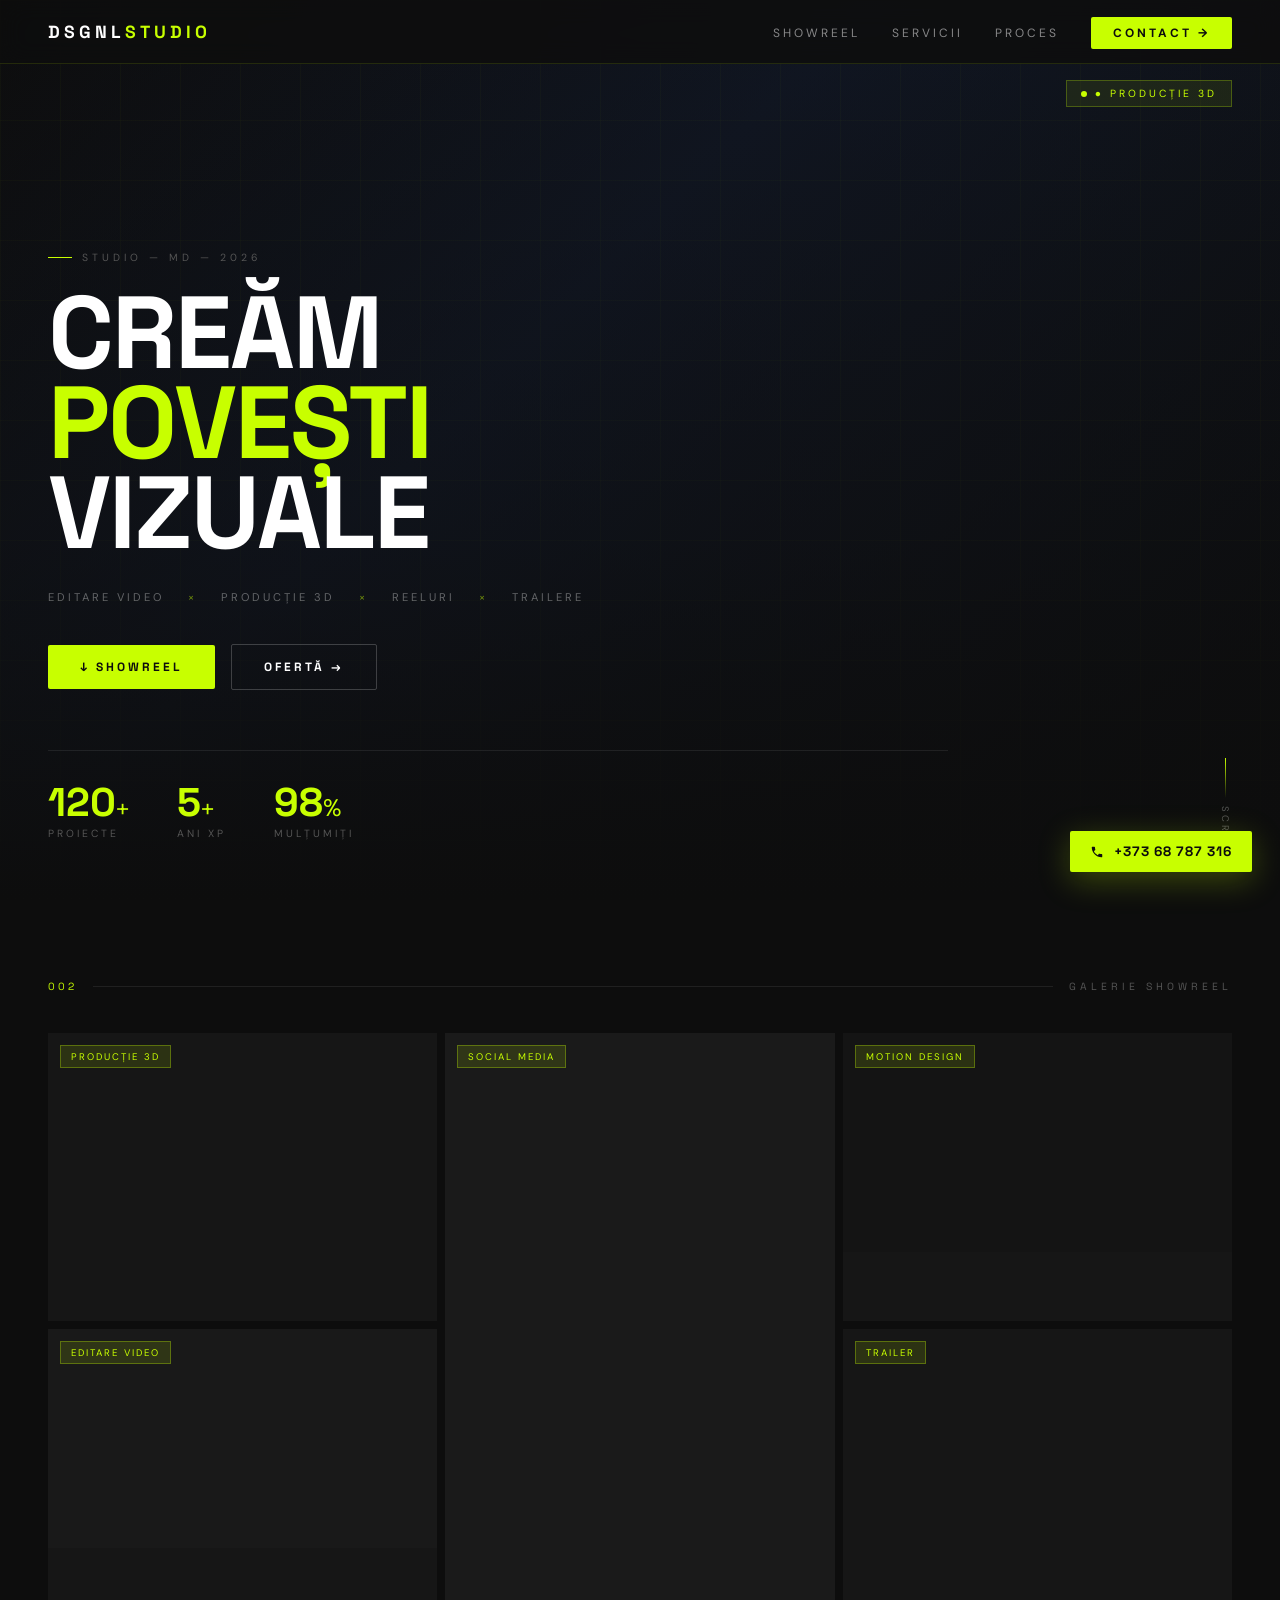
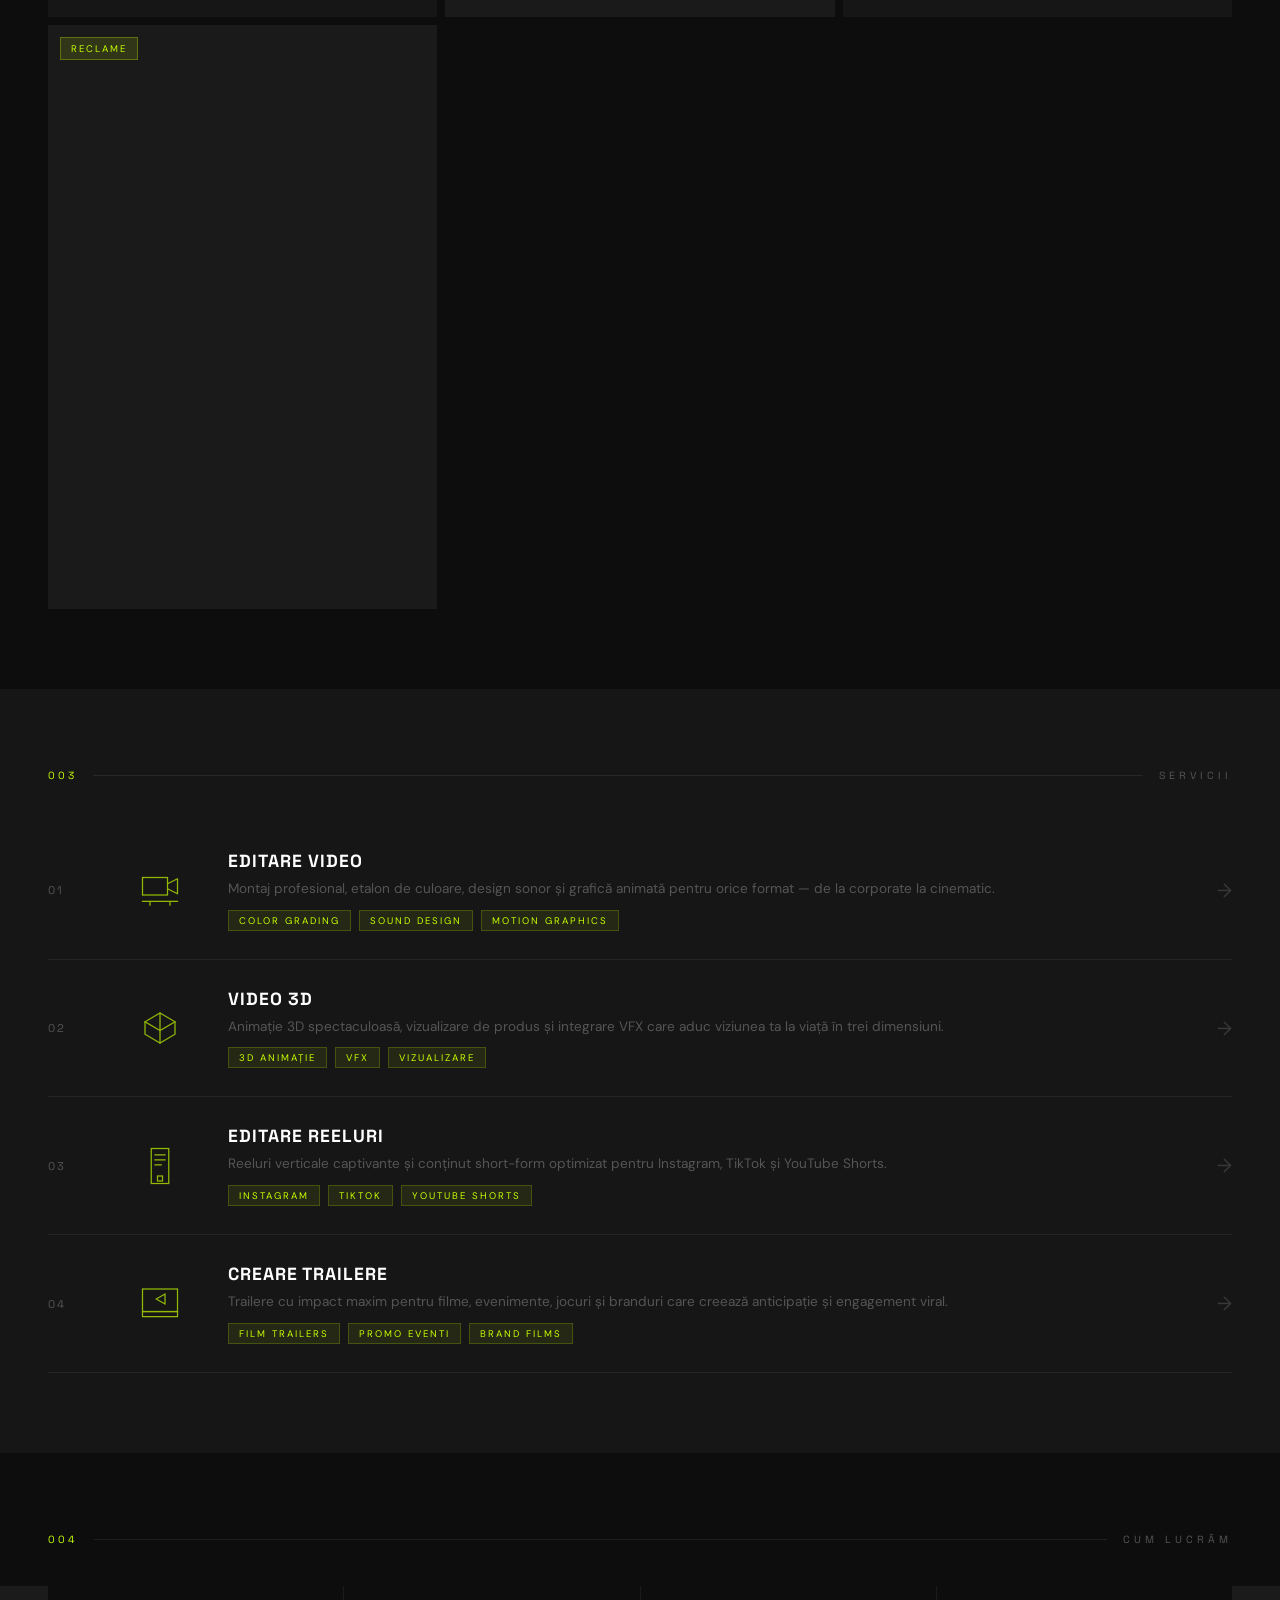
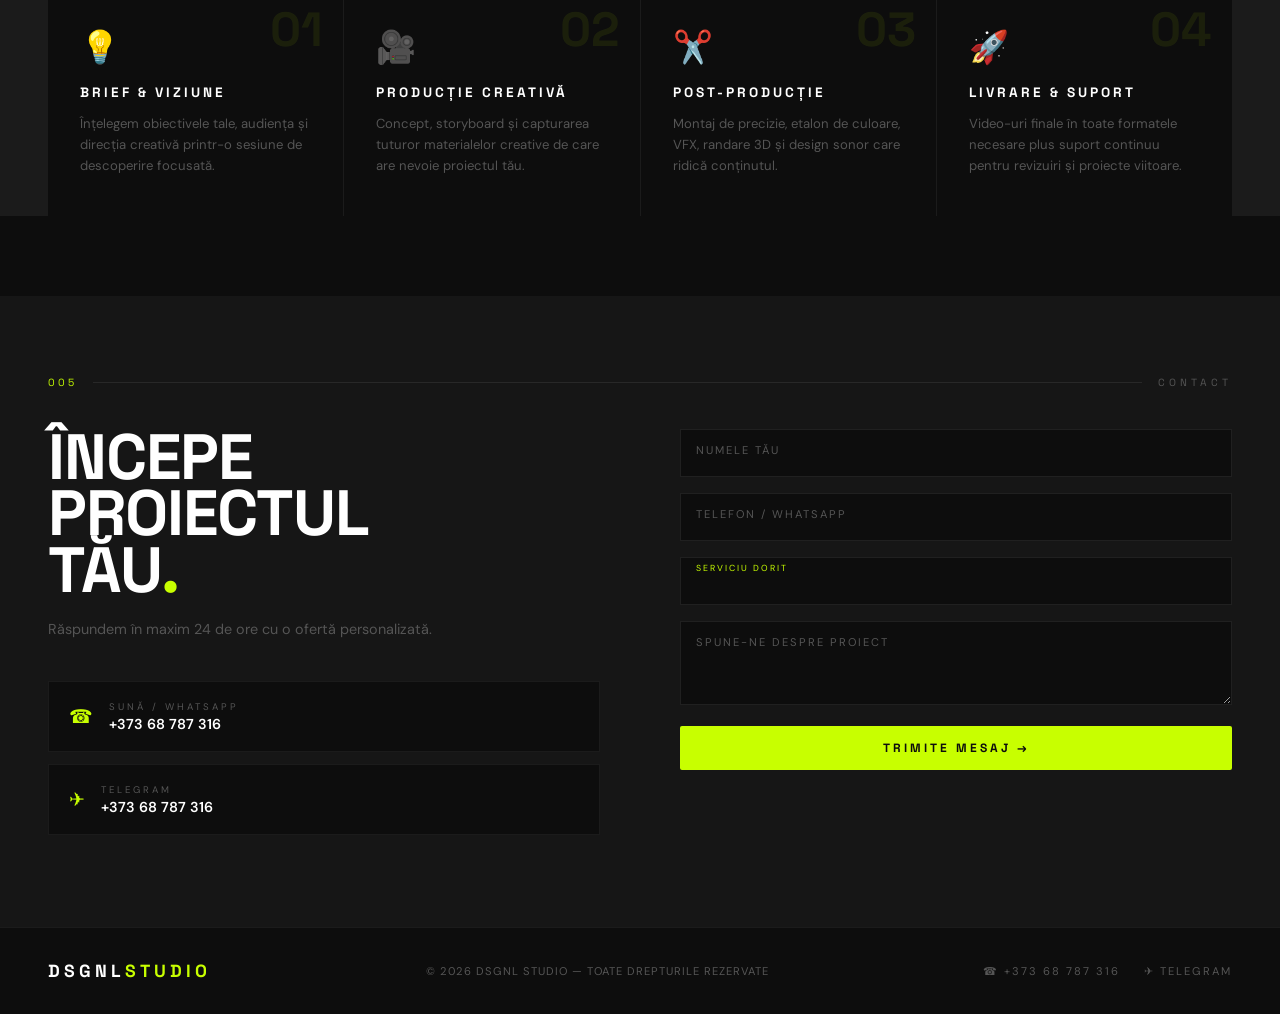
<file: .superpowers/brainstorm/830-1775077921/content/sections-preview.html>
<!DOCTYPE html>
<html lang="ro">
<head>
<meta charset="UTF-8"/>
<meta name="viewport" content="width=device-width, initial-scale=1.0"/>
<title>DSGNL Studio — Design Preview</title>
<link href="https://fonts.googleapis.com/css2?family=Space+Grotesk:wght@300;400;500;600;700;800;900&family=DM+Sans:opsz,wght@9..40,300;9..40,400;9..40,500;9..40,600;9..40,700&display=swap" rel="stylesheet"/>
<style>
*,*::before,*::after{margin:0;padding:0;box-sizing:border-box;}
body{background:#0d0d0d;color:#fff;font-family:'DM Sans',sans-serif;overflow-x:hidden;}
:root{
  --bg:#0d0d0d;
  --surface:#161616;
  --surface2:#1f1f1f;
  --accent:#c8ff00;
  --wht:#ffffff;
  --mut:#555555;
  --head:'Space Grotesk',sans-serif;
}

/* ── NAV ── */
nav{
  position:fixed;top:0;left:0;right:0;z-index:1000;
  height:64px;
  background:rgba(13,13,13,0.85);
  backdrop-filter:blur(12px);
  border-bottom:1px solid rgba(200,255,0,0.12);
  display:flex;align-items:center;
  padding:0 48px;
  gap:40px;
}
.n-logo{font-family:var(--head);font-size:1.1rem;font-weight:900;color:#fff;letter-spacing:4px;text-decoration:none;}
.n-logo span{color:var(--accent);}
.n-links{display:flex;gap:32px;margin-left:auto;align-items:center;list-style:none;}
.n-links a{font-size:0.75rem;letter-spacing:3px;color:rgba(255,255,255,0.5);text-decoration:none;text-transform:uppercase;transition:color 0.2s;}
.n-links a:hover{color:#fff;}
.n-cta{padding:8px 22px;background:var(--accent);color:#0d0d0d!important;font-weight:700;border-radius:2px;}

/* ── HERO ── */
#hero{
  min-height:100vh;position:relative;display:flex;flex-direction:column;justify-content:flex-end;
  padding:0 48px 60px;
}
.h-bg{
  position:absolute;inset:0;background:#111;
  display:flex;align-items:center;justify-content:center;
}
.h-bg-inner{
  position:absolute;inset:0;
  background:linear-gradient(135deg,#0d0d0d 0%,#111827 40%,#0d0d0d 100%);
}
.h-bg-grid{
  position:absolute;inset:0;
  background-image:linear-gradient(rgba(200,255,0,0.03) 1px,transparent 1px),linear-gradient(90deg,rgba(200,255,0,0.03) 1px,transparent 1px);
  background-size:60px 60px;
}
.h-bg-overlay{
  position:absolute;inset:0;
  background:linear-gradient(to top,rgba(13,13,13,1) 0%,rgba(13,13,13,0.5) 40%,rgba(13,13,13,0.2) 100%);
}
.h-video-label{
  position:absolute;top:80px;right:48px;
  display:flex;align-items:center;gap:8px;
  background:rgba(200,255,0,0.08);
  border:1px solid rgba(200,255,0,0.25);
  color:var(--accent);font-size:0.65rem;letter-spacing:3px;padding:6px 14px;
}
.h-video-label::before{content:'';width:6px;height:6px;background:var(--accent);border-radius:50%;animation:pulse 1.5s infinite;}
@keyframes pulse{0%,100%{opacity:1;}50%{opacity:0.3;}}

.h-content{position:relative;z-index:2;max-width:900px;}
.h-tag{
  display:inline-flex;align-items:center;gap:10px;
  font-size:0.65rem;color:var(--mut);letter-spacing:4px;text-transform:uppercase;
  margin-bottom:24px;
}
.h-tag::before{content:'';width:24px;height:1px;background:var(--accent);}
h1{
  font-family:var(--head);font-size:clamp(3.5rem,8vw,7rem);
  font-weight:900;line-height:0.88;letter-spacing:-2px;
  margin-bottom:32px;
}
h1 .acc{color:var(--accent);}
.h-ticker{
  display:flex;gap:24px;align-items:center;
  font-size:0.7rem;letter-spacing:3px;color:rgba(255,255,255,0.35);
  margin-bottom:40px;text-transform:uppercase;
}
.h-ticker span.sep{color:var(--accent);opacity:0.5;}
.h-actions{display:flex;gap:16px;align-items:center;margin-bottom:60px;}
.btn-primary{
  padding:14px 32px;background:var(--accent);color:#0d0d0d;
  font-family:var(--head);font-size:0.75rem;font-weight:700;letter-spacing:3px;text-transform:uppercase;
  border:none;cursor:pointer;border-radius:2px;text-decoration:none;
  transition:opacity 0.2s,transform 0.2s;
}
.btn-primary:hover{opacity:0.85;transform:translateY(-1px);}
.btn-ghost{
  padding:14px 32px;background:transparent;color:#fff;
  font-family:var(--head);font-size:0.75rem;font-weight:700;letter-spacing:3px;text-transform:uppercase;
  border:1px solid rgba(255,255,255,0.2);cursor:pointer;border-radius:2px;text-decoration:none;
  transition:border-color 0.2s,color 0.2s;
}
.btn-ghost:hover{border-color:var(--accent);color:var(--accent);}

.h-stats{display:flex;gap:48px;padding-top:32px;border-top:1px solid rgba(255,255,255,0.08);}
.hst-item{}
.hst-n{font-family:var(--head);font-size:2.5rem;font-weight:900;color:var(--accent);line-height:1;}
.hst-u{font-size:1.5rem;color:var(--accent);}
.hst-l{font-size:0.65rem;letter-spacing:3px;color:var(--mut);text-transform:uppercase;margin-top:4px;}

.h-scroll{
  position:absolute;bottom:40px;right:48px;z-index:2;
  display:flex;flex-direction:column;align-items:center;gap:8px;
}
.h-scroll-line{width:1px;height:40px;background:linear-gradient(to bottom,var(--accent),transparent);}
.h-scroll-txt{font-size:0.6rem;letter-spacing:3px;color:var(--mut);writing-mode:vertical-lr;text-transform:uppercase;}

/* ── SECTION LABEL ── */
.sec-label{
  display:flex;align-items:center;gap:16px;
  padding:80px 48px 40px;
}
.s-num{font-family:var(--head);font-size:0.65rem;color:var(--accent);letter-spacing:3px;}
.s-line{flex:1;height:1px;background:rgba(255,255,255,0.08);}
.s-name{font-family:var(--head);font-size:0.65rem;letter-spacing:4px;color:var(--mut);text-transform:uppercase;}

/* ── GALLERY ── */
#gallery{background:var(--bg);padding-bottom:80px;}
.g-cols{
  max-width:100%;padding:0 48px;
  display:grid;
  grid-template-columns:repeat(3,1fr);
  gap:8px;
}
.gi{position:relative;cursor:pointer;overflow:hidden;background:var(--surface);}
.gi.portrait{grid-row:span 2;}
.gi-media{position:relative;padding-top:56.25%;overflow:hidden;}
.gi.portrait .gi-media{padding-top:150%;}
.gi.square .gi-media{padding-top:100%;}
.gi-media video,.gi-media img{position:absolute;top:0;left:0;width:100%;height:100%;object-fit:cover;transition:transform 0.5s ease,filter 0.4s;}
.gi:hover .gi-media video,.gi:hover .gi-media img{transform:scale(1.04);filter:brightness(0.7);}
.gi-ov{
  position:absolute;inset:0;display:flex;flex-direction:column;justify-content:flex-end;padding:16px;
  background:linear-gradient(to top,rgba(13,13,13,0.8) 0%,transparent 60%);
  opacity:0;transition:opacity 0.3s;
}
.gi:hover .gi-ov{opacity:1;}
.gi-type{font-size:0.6rem;letter-spacing:3px;color:var(--accent);text-transform:uppercase;margin-bottom:4px;}
.gi-label{font-family:var(--head);font-size:0.9rem;font-weight:700;color:#fff;}
.gi-play{
  position:absolute;top:50%;left:50%;transform:translate(-50%,-50%);
  width:44px;height:44px;border:2px solid rgba(200,255,0,0.5);border-radius:50%;
  display:flex;align-items:center;justify-content:center;
  opacity:0;transition:opacity 0.3s,background 0.3s;
}
.gi:hover .gi-play{opacity:1;background:rgba(200,255,0,0.1);}
.gi-play::after{content:'';width:0;height:0;border-top:9px solid transparent;border-bottom:9px solid transparent;border-left:15px solid var(--accent);margin-left:4px;}
.mlabel{
  position:absolute;top:12px;left:12px;z-index:2;
  background:rgba(200,255,0,0.12);border:1px solid rgba(200,255,0,0.3);
  color:var(--accent);font-size:0.6rem;letter-spacing:2px;padding:4px 10px;
  text-transform:uppercase;
}

/* ── SERVICES ── */
#services{background:var(--surface);padding-bottom:80px;}
.svc-list{padding:0 48px;display:flex;flex-direction:column;gap:0;}
.svc-row{
  display:grid;grid-template-columns:60px 56px 1fr auto;
  align-items:center;gap:32px;
  padding:28px 0;
  border-bottom:1px solid rgba(255,255,255,0.06);
  transition:background 0.2s;
  cursor:pointer;
}
.svc-row:hover{background:rgba(200,255,0,0.03);margin:0 -48px;padding:28px 48px;}
.sr-n{font-family:'Space Grotesk',sans-serif;font-size:0.7rem;color:var(--mut);letter-spacing:2px;}
.sr-ico{width:40px;height:40px;color:var(--accent);opacity:0.7;}
.sr-ico svg{width:100%;height:100%;}
.sr-body h3{font-family:'Space Grotesk',sans-serif;font-size:1.1rem;font-weight:700;color:#fff;letter-spacing:1px;margin-bottom:6px;}
.sr-body p{font-size:0.85rem;color:var(--mut);line-height:1.6;margin-bottom:10px;}
.sr-tags{display:flex;gap:8px;flex-wrap:wrap;}
.sr-tags span{font-size:0.6rem;letter-spacing:2px;color:var(--accent);background:rgba(200,255,0,0.08);border:1px solid rgba(200,255,0,0.2);padding:3px 10px;}
.sr-arr{font-size:1.2rem;color:rgba(255,255,255,0.15);transition:color 0.2s,transform 0.2s;}
.svc-row:hover .sr-arr{color:var(--accent);transform:translateX(4px);}

/* ── PROCESS ── */
#process{background:var(--bg);padding-bottom:80px;}
.proc-grid{
  display:grid;grid-template-columns:repeat(4,1fr);gap:1px;
  padding:0 48px;background:rgba(255,255,255,0.06);
}
.pc{
  background:var(--bg);padding:40px 32px;position:relative;
  transition:background 0.3s;
}
.pc:hover{background:var(--surface);}
.pc-n{
  font-family:'Space Grotesk',sans-serif;font-size:3rem;font-weight:900;
  color:rgba(200,255,0,0.08);position:absolute;top:20px;right:20px;
  line-height:1;
}
.pc-ico{font-size:2rem;display:block;margin-bottom:16px;}
.pc h4{font-family:'Space Grotesk',sans-serif;font-size:0.85rem;font-weight:700;letter-spacing:3px;color:#fff;margin-bottom:12px;}
.pc p{font-size:0.82rem;color:var(--mut);line-height:1.6;}
.pc-accent{position:absolute;top:0;left:0;width:2px;height:0;background:var(--accent);transition:height 0.3s;}
.pc:hover .pc-accent{height:100%;}

/* ── CONTACT ── */
#contact{background:var(--surface);padding-bottom:80px;}
.ct-wrap{display:grid;grid-template-columns:1fr 1fr;gap:80px;padding:0 48px;}
.ct-big{font-family:'Space Grotesk',sans-serif;font-size:clamp(2.5rem,5vw,4.5rem);font-weight:900;line-height:0.88;letter-spacing:-1px;margin-bottom:20px;}
.ct-dot{color:var(--accent);}
.ct-sub{font-size:0.9rem;color:var(--mut);margin-bottom:40px;line-height:1.6;}
.ct-link{
  display:flex;align-items:center;gap:16px;padding:18px 20px;
  background:var(--bg);border:1px solid rgba(255,255,255,0.06);
  margin-bottom:12px;text-decoration:none;color:#fff;
  transition:border-color 0.2s,background 0.2s;
}
.ct-link:hover{border-color:rgba(200,255,0,0.3);background:rgba(200,255,0,0.04);}
.ctl-ico{font-size:1.2rem;color:var(--accent);}
.ctl-l{display:block;font-size:0.6rem;letter-spacing:3px;color:var(--mut);text-transform:uppercase;}
.ctl-v{display:block;font-size:0.9rem;font-weight:600;margin-top:2px;}

/* Form */
.fg{position:relative;margin-bottom:16px;}
.fi{
  width:100%;padding:16px 16px 12px;
  background:var(--bg);border:1px solid rgba(255,255,255,0.08);
  color:#fff;font-family:'DM Sans',sans-serif;font-size:0.9rem;
  transition:border-color 0.2s;outline:none;
}
.fi:focus{border-color:var(--accent);}
.fl{
  position:absolute;top:14px;left:16px;
  font-size:0.7rem;letter-spacing:2px;color:var(--mut);text-transform:uppercase;
  pointer-events:none;transition:all 0.2s;
}
.fi:focus~.fl,.fi:not(:placeholder-shown)~.fl{top:5px;font-size:0.55rem;color:var(--accent);}

/* ── FOOTER ── */
footer{
  background:var(--bg);border-top:1px solid rgba(255,255,255,0.06);
  padding:32px 48px;
  display:flex;align-items:center;justify-content:space-between;
}
.foot-copy{font-size:0.7rem;color:var(--mut);letter-spacing:1px;}
.foot-r{display:flex;gap:24px;}
.foot-r a{font-size:0.7rem;color:var(--mut);letter-spacing:2px;text-decoration:none;text-transform:uppercase;transition:color 0.2s;}
.foot-r a:hover{color:var(--accent);}

/* ── FLOATING PHONE ── */
.fp{
  position:fixed;bottom:28px;right:28px;z-index:5000;
  display:flex;align-items:center;gap:10px;
  padding:12px 20px;
  background:var(--accent);color:#0d0d0d;
  font-family:'Space Grotesk',sans-serif;font-weight:700;font-size:0.85rem;letter-spacing:1px;
  border-radius:2px;text-decoration:none;
  box-shadow:0 8px 32px rgba(200,255,0,0.25);
  transition:transform 0.2s,box-shadow 0.2s;
}
.fp:hover{transform:translateY(-2px);box-shadow:0 12px 40px rgba(200,255,0,0.35);}
</style>
</head>
<body>

<!-- NAV -->
<nav>
  <a href="#" class="n-logo">DSGNL<span>STUDIO</span></a>
  <ul class="n-links">
    <li><a href="#">SHOWREEL</a></li>
    <li><a href="#">SERVICII</a></li>
    <li><a href="#">PROCES</a></li>
    <li><a href="#" class="n-cta">CONTACT →</a></li>
  </ul>
</nav>

<!-- HERO -->
<section id="hero">
  <div class="h-bg">
    <div class="h-bg-inner"></div>
    <div class="h-bg-grid"></div>
    <div class="h-bg-overlay"></div>
  </div>
  <div class="h-video-label">● PRODUCȚIE 3D</div>
  <div class="h-content">
    <div class="h-tag">STUDIO — MD — 2026</div>
    <h1>CREĂM<br/><span class="acc">POVEȘTI</span><br/>VIZUALE</h1>
    <div class="h-ticker">
      <span>EDITARE VIDEO</span><span class="sep">×</span>
      <span>PRODUCȚIE 3D</span><span class="sep">×</span>
      <span>REELURI</span><span class="sep">×</span>
      <span>TRAILERE</span>
    </div>
    <div class="h-actions">
      <a href="#" class="btn-primary">↓ SHOWREEL</a>
      <a href="#" class="btn-ghost">OFERTĂ →</a>
    </div>
    <div class="h-stats">
      <div class="hst-item">
        <div><span class="hst-n">120</span><span class="hst-u">+</span></div>
        <div class="hst-l">PROIECTE</div>
      </div>
      <div class="hst-item">
        <div><span class="hst-n">5</span><span class="hst-u">+</span></div>
        <div class="hst-l">ANI XP</div>
      </div>
      <div class="hst-item">
        <div><span class="hst-n">98</span><span class="hst-u">%</span></div>
        <div class="hst-l">MULȚUMIȚI</div>
      </div>
    </div>
  </div>
  <div class="h-scroll">
    <div class="h-scroll-line"></div>
    <div class="h-scroll-txt">scroll</div>
  </div>
</section>

<!-- GALLERY -->
<section id="gallery">
  <div class="sec-label">
    <span class="s-num">002</span>
    <span class="s-line"></span>
    <span class="s-name">GALERIE SHOWREEL</span>
  </div>
  <div class="g-cols">
    <div class="gi landscape">
      <div class="gi-media" style="padding-top:56.25%;background:#161616;"></div>
      <div class="mlabel">PRODUCȚIE 3D</div>
      <div class="gi-play"></div>
      <div class="gi-ov"><div class="gi-type">PRODUCȚIE 3D</div><div class="gi-label">Robot AI</div></div>
    </div>
    <div class="gi portrait">
      <div class="gi-media" style="padding-top:150%;background:#1a1a1a;"></div>
      <div class="mlabel">SOCIAL MEDIA</div>
      <div class="gi-play"></div>
      <div class="gi-ov"><div class="gi-type">SOCIAL MEDIA</div><div class="gi-label">Tourists Reel</div></div>
    </div>
    <div class="gi landscape">
      <div class="gi-media" style="padding-top:56.25%;background:#141414;"></div>
      <div class="mlabel">MOTION DESIGN</div>
      <div class="gi-play"></div>
      <div class="gi-ov"><div class="gi-type">MOTION DESIGN</div><div class="gi-label">Christmas Ball</div></div>
    </div>
    <div class="gi landscape">
      <div class="gi-media" style="padding-top:56.25%;background:#191919;"></div>
      <div class="mlabel">EDITARE VIDEO</div>
      <div class="gi-play"></div>
      <div class="gi-ov"><div class="gi-type">EDITARE VIDEO</div><div class="gi-label">Luggage Campaign</div></div>
    </div>
    <div class="gi landscape">
      <div class="gi-media" style="padding-top:56.25%;background:#161616;"></div>
      <div class="mlabel">TRAILER</div>
      <div class="gi-play"></div>
      <div class="gi-ov"><div class="gi-type">TRAILER</div><div class="gi-label">Fly Mobas</div></div>
    </div>
    <div class="gi portrait">
      <div class="gi-media" style="padding-top:150%;background:#1a1a1a;"></div>
      <div class="mlabel">RECLAME</div>
      <div class="gi-play"></div>
      <div class="gi-ov"><div class="gi-type">RECLAME</div><div class="gi-label">Amazon Ads</div></div>
    </div>
  </div>
</section>

<!-- SERVICES -->
<section id="services">
  <div class="sec-label">
    <span class="s-num">003</span>
    <span class="s-line"></span>
    <span class="s-name">SERVICII</span>
  </div>
  <div class="svc-list">
    <div class="svc-row">
      <span class="sr-n">01</span>
      <div class="sr-ico"><svg viewBox="0 0 64 64" fill="none"><rect x="4" y="12" width="40" height="28" rx="0" stroke="currentColor" stroke-width="2"/><path d="M44 22L60 14v24L44 30" stroke="currentColor" stroke-width="2" stroke-linejoin="round"/><path d="M4 50h56M16 50v6M48 50v6" stroke="currentColor" stroke-width="2" stroke-linecap="square"/></svg></div>
      <div class="sr-body">
        <h3>EDITARE VIDEO</h3>
        <p>Montaj profesional, etalon de culoare, design sonor și grafică animată pentru orice format — de la corporate la cinematic.</p>
        <div class="sr-tags"><span>COLOR GRADING</span><span>SOUND DESIGN</span><span>MOTION GRAPHICS</span></div>
      </div>
      <span class="sr-arr">→</span>
    </div>
    <div class="svc-row">
      <span class="sr-n">02</span>
      <div class="sr-ico"><svg viewBox="0 0 64 64" fill="none"><path d="M32 8L56 22v20L32 56 8 42V22L32 8Z" stroke="currentColor" stroke-width="2" stroke-linejoin="miter"/><path d="M32 8v48M8 22l24 14 24-14" stroke="currentColor" stroke-width="2" stroke-linecap="square"/></svg></div>
      <div class="sr-body">
        <h3>VIDEO 3D</h3>
        <p>Animație 3D spectaculoasă, vizualizare de produs și integrare VFX care aduc viziunea ta la viață în trei dimensiuni.</p>
        <div class="sr-tags"><span>3D ANIMAȚIE</span><span>VFX</span><span>VIZUALIZARE</span></div>
      </div>
      <span class="sr-arr">→</span>
    </div>
    <div class="svc-row">
      <span class="sr-n">03</span>
      <div class="sr-ico"><svg viewBox="0 0 64 64" fill="none"><rect x="18" y="4" width="28" height="56" rx="0" stroke="currentColor" stroke-width="2"/><rect x="28" y="48" width="8" height="8" stroke="currentColor" stroke-width="2"/><path d="M24 14h16M24 22h16M24 30h10" stroke="currentColor" stroke-width="2" stroke-linecap="square"/></svg></div>
      <div class="sr-body">
        <h3>EDITARE REELURI</h3>
        <p>Reeluri verticale captivante și conținut short-form optimizat pentru Instagram, TikTok și YouTube Shorts.</p>
        <div class="sr-tags"><span>INSTAGRAM</span><span>TIKTOK</span><span>YOUTUBE SHORTS</span></div>
      </div>
      <span class="sr-arr">→</span>
    </div>
    <div class="svc-row">
      <span class="sr-n">04</span>
      <div class="sr-ico"><svg viewBox="0 0 64 64" fill="none"><rect x="4" y="8" width="56" height="36" rx="0" stroke="currentColor" stroke-width="2"/><path d="M4 44h56v8H4z" stroke="currentColor" stroke-width="2"/><path d="M26 24l14-8v16l-14-8z" stroke="currentColor" stroke-width="2" stroke-linejoin="miter"/></svg></div>
      <div class="sr-body">
        <h3>CREARE TRAILERE</h3>
        <p>Trailere cu impact maxim pentru filme, evenimente, jocuri și branduri care creează anticipație și engagement viral.</p>
        <div class="sr-tags"><span>FILM TRAILERS</span><span>PROMO EVENTI</span><span>BRAND FILMS</span></div>
      </div>
      <span class="sr-arr">→</span>
    </div>
  </div>
</section>

<!-- PROCESS -->
<section id="process">
  <div class="sec-label">
    <span class="s-num">004</span>
    <span class="s-line"></span>
    <span class="s-name">CUM LUCRĂM</span>
  </div>
  <div class="proc-grid">
    <div class="pc">
      <div class="pc-accent"></div>
      <span class="pc-n">01</span>
      <span class="pc-ico">💡</span>
      <h4>BRIEF &amp; VIZIUNE</h4>
      <p>Înțelegem obiectivele tale, audiența și direcția creativă printr-o sesiune de descoperire focusată.</p>
    </div>
    <div class="pc">
      <div class="pc-accent"></div>
      <span class="pc-n">02</span>
      <span class="pc-ico">🎥</span>
      <h4>PRODUCȚIE CREATIVĂ</h4>
      <p>Concept, storyboard și capturarea tuturor materialelor creative de care are nevoie proiectul tău.</p>
    </div>
    <div class="pc">
      <div class="pc-accent"></div>
      <span class="pc-n">03</span>
      <span class="pc-ico">✂️</span>
      <h4>POST-PRODUCȚIE</h4>
      <p>Montaj de precizie, etalon de culoare, VFX, randare 3D și design sonor care ridică conținutul.</p>
    </div>
    <div class="pc">
      <div class="pc-accent"></div>
      <span class="pc-n">04</span>
      <span class="pc-ico">🚀</span>
      <h4>LIVRARE &amp; SUPORT</h4>
      <p>Video-uri finale în toate formatele necesare plus suport continuu pentru revizuiri și proiecte viitoare.</p>
    </div>
  </div>
</section>

<!-- CONTACT -->
<section id="contact">
  <div class="sec-label">
    <span class="s-num">005</span>
    <span class="s-line"></span>
    <span class="s-name">CONTACT</span>
  </div>
  <div class="ct-wrap">
    <div class="ct-left">
      <p class="ct-big">ÎNCEPE<br/>PROIECTUL<br/>TĂU<span class="ct-dot">.</span></p>
      <p class="ct-sub">Răspundem în maxim 24 de ore cu o ofertă personalizată.</p>
      <a href="tel:+37368787316" class="ct-link">
        <span class="ctl-ico">☎</span>
        <div><span class="ctl-l">SUNĂ / WHATSAPP</span><span class="ctl-v">+373 68 787 316</span></div>
      </a>
      <a href="https://t.me/+37368787316" class="ct-link">
        <span class="ctl-ico">✈</span>
        <div><span class="ctl-l">TELEGRAM</span><span class="ctl-v">+373 68 787 316</span></div>
      </a>
    </div>
    <div class="ct-right">
      <form novalidate>
        <div class="fg"><input type="text" class="fi" placeholder=" " /><label class="fl">NUMELE TĂU</label></div>
        <div class="fg"><input type="tel" class="fi" placeholder=" " /><label class="fl">TELEFON / WHATSAPP</label></div>
        <div class="fg">
          <select class="fi" style="appearance:none;">
            <option value="" disabled selected></option>
            <option>EDITARE VIDEO</option><option>VIDEO 3D</option>
            <option>EDITARE REELURI</option><option>CREARE TRAILER</option>
          </select>
          <label class="fl">SERVICIU DORIT</label>
        </div>
        <div class="fg"><textarea class="fi" placeholder=" " rows="3"></textarea><label class="fl">SPUNE-NE DESPRE PROIECT</label></div>
        <button type="submit" class="btn-primary" style="width:100%;justify-content:center;">TRIMITE MESAJ →</button>
      </form>
    </div>
  </div>
</section>

<!-- FOOTER -->
<footer>
  <a href="#" class="n-logo">DSGNL<span style="color:#c8ff00;">STUDIO</span></a>
  <p class="foot-copy">© 2026 DSGNL STUDIO — TOATE DREPTURILE REZERVATE</p>
  <div class="foot-r">
    <a href="tel:+37368787316">☎ +373 68 787 316</a>
    <a href="https://t.me/+37368787316">✈ TELEGRAM</a>
  </div>
</footer>

<!-- FLOATING PHONE -->
<a href="tel:+37368787316" class="fp">
  <svg width="14" height="14" viewBox="0 0 24 24" fill="currentColor"><path d="M6.6 10.8c1.4 2.8 3.8 5.1 6.6 6.6l2.2-2.2c.3-.3.7-.4 1-.2 1.1.4 2.3.6 3.6.6.6 0 1 .4 1 1V20c0 .6-.4 1-1 1-9.4 0-17-7.6-17-17 0-.6.4-1 1-1h3.5c.6 0 1 .4 1 1 0 1.3.2 2.5.6 3.6.1.3 0 .7-.2 1L6.6 10.8z"/></svg>
  +373 68 787 316
</a>

</body>
</html>
</file>
